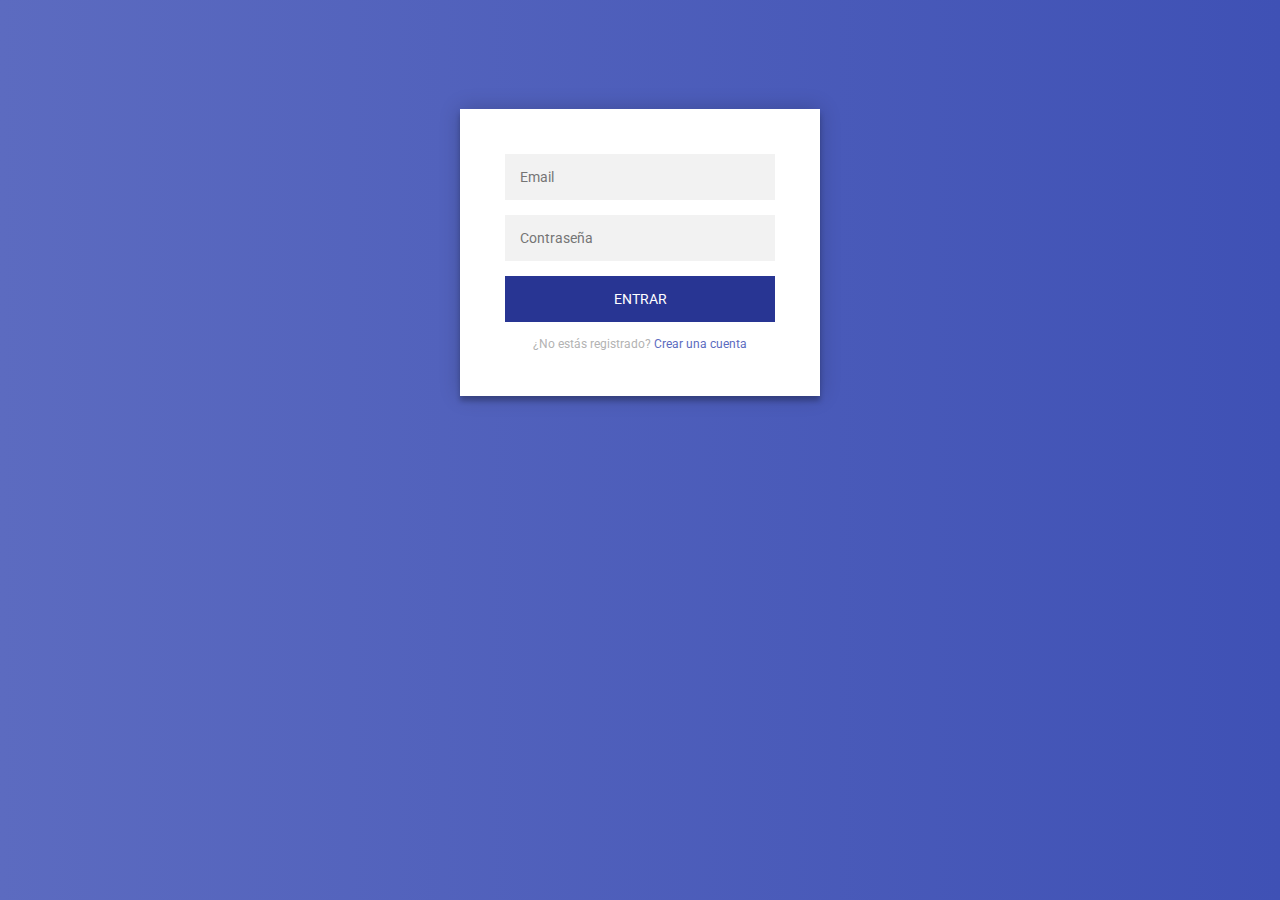
<file: index.html>
<!DOCTYPE html>
<html >
  <head>
    <meta charset="UTF-8">
    <title>Iniciar sesión</title>
    
    
    
    
        <link rel="stylesheet" href="css/style.css">

    
    
    
  </head>

  <body>

    <div class="login-page">
  <div class="form">
    <form class="register-form" action="index2.html">
      <input type="text" placeholder="Nombre"/>
      <input type="text" placeholder="Apellido paterno"/>
      <input type="text" placeholder="Apellido materno"/>
	  <div id="cuad"><span id="radios">Sexo</span><br>
	  <span id="radios"><input type="radio" name="genero" value="Masculino" checked>Masculino
	  <input type="radio" name="genero" value="Femenino">Femenino</span></div>
      <input type="password" placeholder="Contraseña"/>
      <input type="text" placeholder="Email"/>
      <button>Crear Usuario</button>
      <p class="message">¿Ya estás registrado? <a href="#">Iniciar sesión</a></p>
    </form>
    <form class="login-form">
      <input type="text" placeholder="Email"/>
      <input type="password" placeholder="Contraseña"/>
      <a href="index2.html"><button>Entrar</button></a>
      <p class="message">¿No estás registrado? <a href="#">Crear una cuenta</a></p>
    </form>
  </div>
</div>
    <script src='http://cdnjs.cloudflare.com/ajax/libs/jquery/2.1.3/jquery.min.js'></script>

        <script src="js/index.js"></script>

    
    
    
  </body>
</html>
</file>
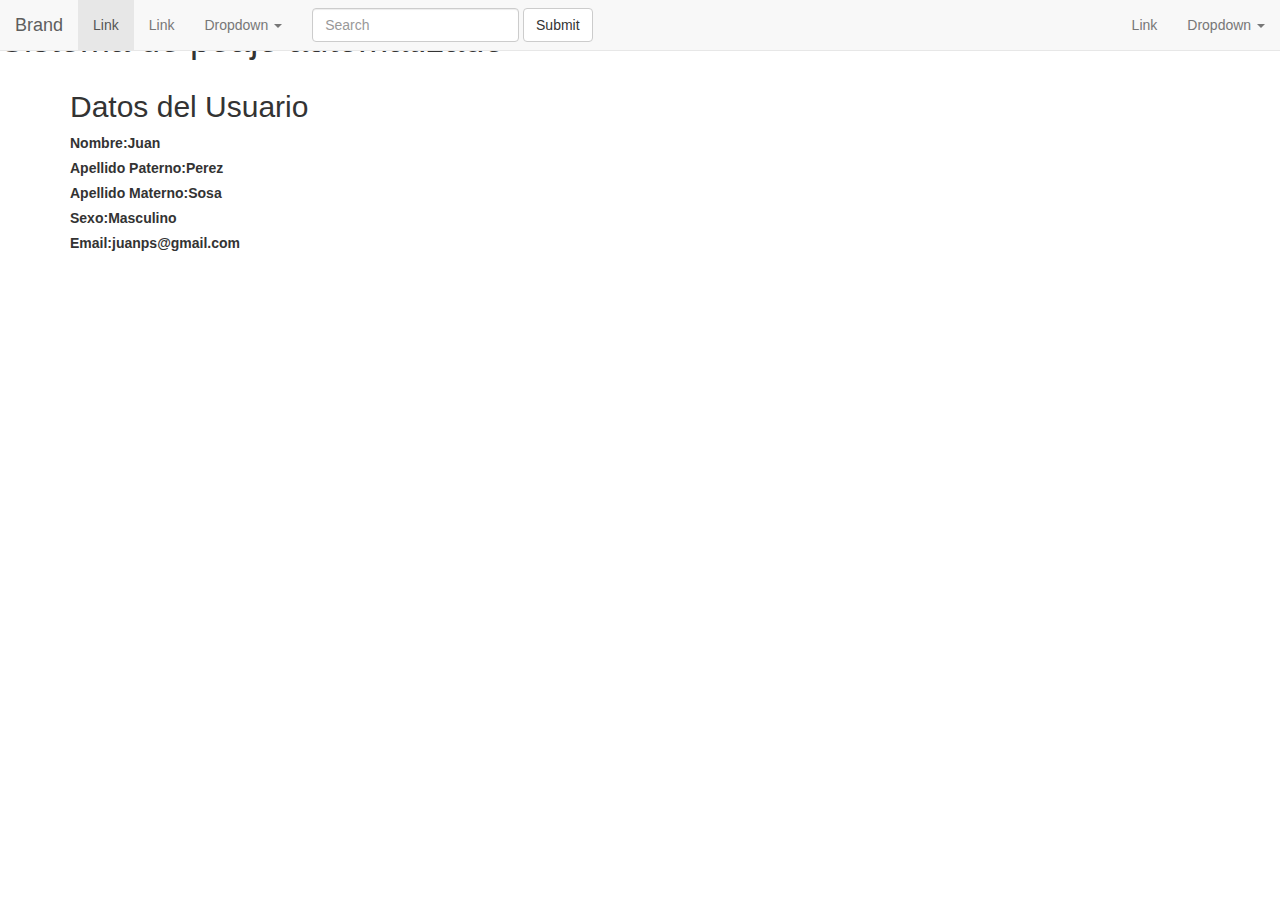
<file: datosUsuario.html>
<!DOCTYPE html>
<html lang="en">
  <head>
    <meta charset="utf-8">
    <meta http-equiv="X-UA-Compatible" content="IE=edge">
    <meta name="viewport" content="width=device-width, initial-scale=1">
    <!-- The above 3 meta tags *must* come first in the head; any other head content must come *after* these tags -->
    <title>Sistema de peaje automatizado</title>

    <!-- Bootstrap -->
    <link href="css/bootstrap.min.css" rel="stylesheet">

    <!-- HTML5 shim and Respond.js for IE8 support of HTML5 elements and media queries -->
    <!-- WARNING: Respond.js doesn't work if you view the page via file:// -->
    <!--[if lt IE 9]>
      <script src="https://oss.maxcdn.com/html5shiv/3.7.2/html5shiv.min.js"></script>
      <script src="https://oss.maxcdn.com/respond/1.4.2/respond.min.js"></script>
    <![endif]-->
  </head>
  <body>
    <nav class="navbar navbar-default navbar-fixed-top">
  <div class="container-fluid">
    <!-- Brand and toggle get grouped for better mobile display -->
    <div class="navbar-header">
      <button type="button" class="navbar-toggle collapsed" data-toggle="collapse" data-target="#bs-example-navbar-collapse-1" aria-expanded="false">
        <span class="sr-only">Toggle navigation</span>
        <span class="icon-bar"></span>
        <span class="icon-bar"></span>
        <span class="icon-bar"></span>
      </button>
      <a class="navbar-brand" href="#">Brand</a>
    </div>

    <!-- Collect the nav links, forms, and other content for toggling -->
    <div class="collapse navbar-collapse" id="bs-example-navbar-collapse-1">
      <ul class="nav navbar-nav">
        <li class="active"><a href="#">Link <span class="sr-only">(current)</span></a></li>
        <li><a href="#">Link</a></li>
        <li class="dropdown">
          <a href="#" class="dropdown-toggle" data-toggle="dropdown" role="button" aria-haspopup="true" aria-expanded="false">Dropdown <span class="caret"></span></a>
          <ul class="dropdown-menu">
            <li><a href="#">Action</a></li>
            <li><a href="#">Another action</a></li>
            <li><a href="#">Something else here</a></li>
            <li role="separator" class="divider"></li>
            <li><a href="#">Separated link</a></li>
            <li role="separator" class="divider"></li>
            <li><a href="#">One more separated link</a></li>
          </ul>
        </li>
      </ul>
      <form class="navbar-form navbar-left" role="search">
        <div class="form-group">
          <input type="text" class="form-control" placeholder="Search">
        </div>
        <button type="submit" class="btn btn-default">Submit</button>
      </form>
      <ul class="nav navbar-nav navbar-right">
        <li><a href="#">Link</a></li>
        <li class="dropdown">
          <a href="#" class="dropdown-toggle" data-toggle="dropdown" role="button" aria-haspopup="true" aria-expanded="false">Dropdown <span class="caret"></span></a>
          <ul class="dropdown-menu">
            <li><a href="#">Action</a></li>
            <li><a href="#">Another action</a></li>
            <li><a href="#">Something else here</a></li>
            <li role="separator" class="divider"></li>
            <li><a href="#">Separated link</a></li>
          </ul>
        </li>
      </ul>
    </div><!-- /.navbar-collapse -->
  </div><!-- /.container-fluid -->
</nav>

<h1>Sistema de peaje automatizado</h1>

<div class="container">
<h2>Datos del Usuario</h2>
  <!--<p></p>-->
	<form>
		<label>Nombre:</label><label>Juan</label><br>
		<label>Apellido Paterno:</label><label>Perez</label><br>
		<label>Apellido Materno:</label><label>Sosa</label><br>
		<label>Sexo:</label><label>Masculino</label><br>
		<label>Email:</label><label>juanps@gmail.com</label><br>
	</form>
  <table class="table table-condensed">
</div>
    <!-- jQuery (necessary for Bootstrap's JavaScript plugins) -->
    <script src="https://ajax.googleapis.com/ajax/libs/jquery/1.11.3/jquery.min.js"></script>
    <!-- Include all compiled plugins (below), or include individual files as needed -->
    <script src="js/bootstrap.min.js"></script>
  </body>
</html>
</file>
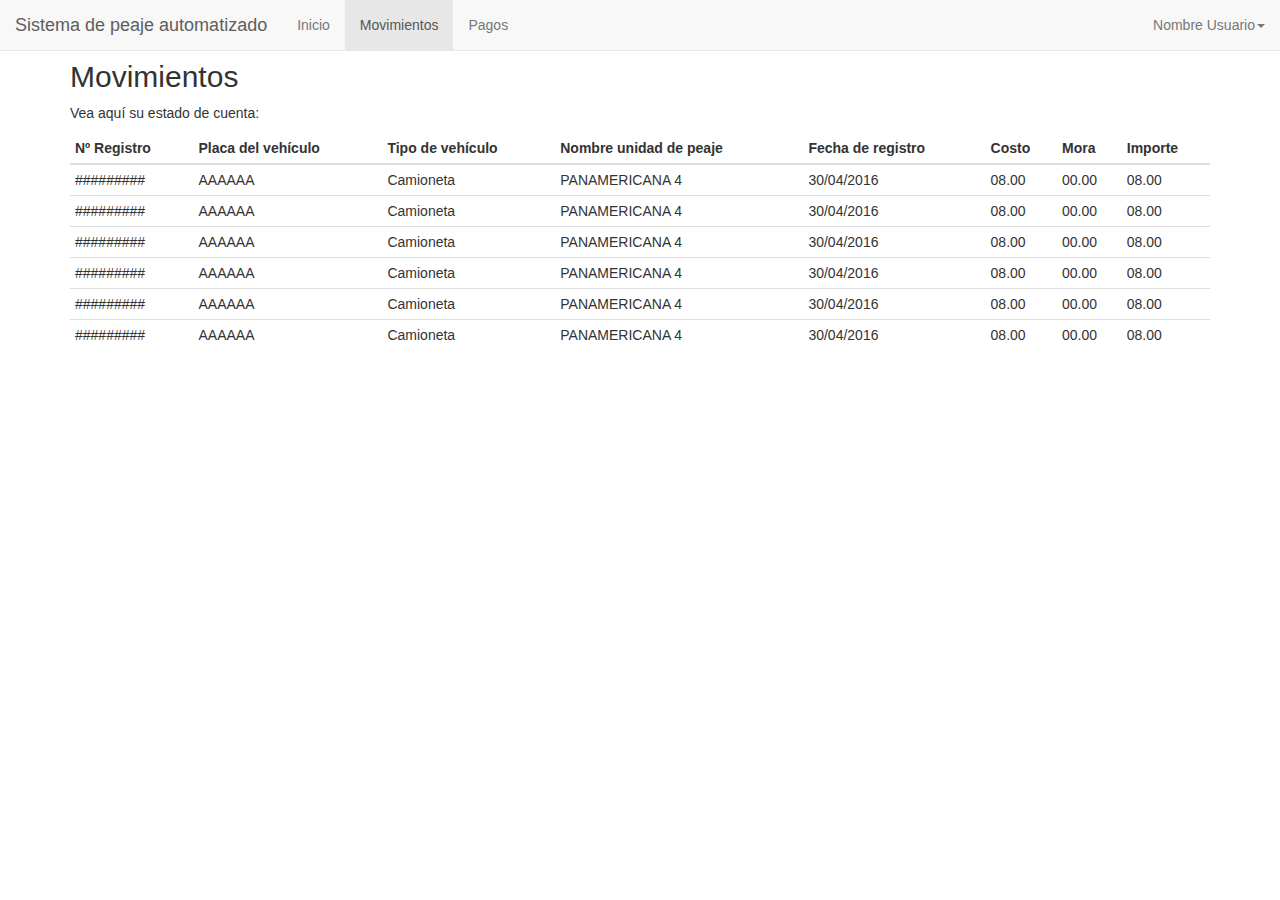
<file: I.html>
<!DOCTYPE html>
<html lang="en">
  <head>
    <meta charset="utf-8">
    <meta http-equiv="X-UA-Compatible" content="IE=edge">
    <meta name="viewport" content="width=device-width, initial-scale=1">
    <!-- The above 3 meta tags *must* come first in the head; any other head content must come *after* these tags -->
    <title>Sistema de peaje automatizado</title>

    <!-- Bootstrap -->
    <link href="css/bootstrap.min.css" rel="stylesheet">

    <!-- HTML5 shim and Respond.js for IE8 support of HTML5 elements and media queries -->
    <!-- WARNING: Respond.js doesn't work if you view the page via file:// -->
    <!--[if lt IE 9]>
      <script src="https://oss.maxcdn.com/html5shiv/3.7.2/html5shiv.min.js"></script>
      <script src="https://oss.maxcdn.com/respond/1.4.2/respond.min.js"></script>
    <![endif]-->
  </head>
  <body>
    <nav class="navbar navbar-default navbar-fixed-top">
  <div class="container-fluid">
    <!-- Brand and toggle get grouped for better mobile display -->
    <div class="navbar-header">
      <button type="button" class="navbar-toggle collapsed" data-toggle="collapse" data-target="#bs-example-navbar-collapse-1" aria-expanded="false">
        <span class="sr-only">Toggle navigation</span>
        <span class="icon-bar"></span>
        <span class="icon-bar"></span>
        <span class="icon-bar"></span>
      </button>
      <a class="navbar-brand" href="#">Sistema de peaje automatizado</a>
    </div>

    <!-- Collect the nav links, forms, and other content for toggling -->
    <div class="collapse navbar-collapse" id="bs-example-navbar-collapse-1">
      <ul class="nav navbar-nav">
		<li><a href="#">Inicio</a></li>
        <li class="active"><a href="#">Movimientos <span class="sr-only">(current)</span></a></li>
        <li><a href="#">Pagos</a></li>
        <li><a href="#"></a></li>
      </ul>
      
      <ul class="nav navbar-nav navbar-right">
        <li class="dropdown">
          <a href="#" class="dropdown-toggle" data-toggle="dropdown" role="button" aria-haspopup="true" aria-expanded="false">Nombre Usuario<span class="caret"></span></a>
          <ul class="dropdown-menu">
            <li><a href="#">Mi perfil</a></li>
            <li><a href="#">Soporte</a></li>
            <li role="separator" class="divider"></li>
            <li><a href="index.html">Salir</a></li>
          </ul>
        </li>
      </ul>
    </div><!-- /.navbar-collapse -->
  </div><!-- /.container-fluid -->
</nav>



<div class="container" style="padding-top:40px;">
<h2>Movimientos </h2>
  <p>Vea aquí su estado de cuenta:</p>            
  <table class="table table-condensed">
    <thead>
      <tr>
        <th>Nº Registro</th>
        <th>Placa del vehículo</th>
		<th>Tipo de vehículo</th>
        <th>Nombre unidad de peaje</th>
        <th>Fecha de registro</th>
        <th>Costo</th>
        <th>Mora</th>
		<th>Importe</th>
      </tr>
    </thead>
    <tbody>
      <tr>
        <td>#########</td>
        <td>AAAAAA</td>
        <td>Camioneta</td>
        <td>PANAMERICANA 4</td>
		<td>30/04/2016</td>
        <td>08.00</td>
        <td>00.00</td>
        <td>08.00</td>
      </tr>
      <tr>
        <td>#########</td>
        <td>AAAAAA</td>
        <td>Camioneta</td>
        <td>PANAMERICANA 4</td>
		<td>30/04/2016</td>
        <td>08.00</td>
        <td>00.00</td>
        <td>08.00</td>
      </tr>
      <tr>
        <td>#########</td>
        <td>AAAAAA</td>
        <td>Camioneta</td>
        <td>PANAMERICANA 4</td>
		<td>30/04/2016</td>
        <td>08.00</td>
        <td>00.00</td>
        <td>08.00</td>
      </tr>
	  <tr>
        <td>#########</td>
        <td>AAAAAA</td>
        <td>Camioneta</td>
        <td>PANAMERICANA 4</td>
		<td>30/04/2016</td>
        <td>08.00</td>
        <td>00.00</td>
        <td>08.00</td>
      </tr>
	  <tr>
        <td>#########</td>
        <td>AAAAAA</td>
        <td>Camioneta</td>
        <td>PANAMERICANA 4</td>
		<td>30/04/2016</td>
        <td>08.00</td>
        <td>00.00</td>
        <td>08.00</td>
      </tr>
	  <tr>
        <td>#########</td>
        <td>AAAAAA</td>
        <td>Camioneta</td>
        <td>PANAMERICANA 4</td>
		<td>30/04/2016</td>
        <td>08.00</td>
        <td>00.00</td>
        <td>08.00</td>
      </tr>
    </tbody>
  </table>
</div>
    <!-- jQuery (necessary for Bootstrap's JavaScript plugins) -->
    <script src="https://ajax.googleapis.com/ajax/libs/jquery/1.11.3/jquery.min.js"></script>
    <!-- Include all compiled plugins (below), or include individual files as needed -->
    <script src="js/bootstrap.min.js"></script>
  </body>
</html>
</file>
<file: css/style.css>
@import url(https://fonts.googleapis.com/css?family=Roboto:300);

.login-page {
  width: 360px;
  padding: 8% 0 0;
  margin: auto;
}
.form {
  position: relative;
  z-index: 1;
  background: #FFFFFF;
  max-width: 360px;
  margin: 0 auto 100px;
  padding: 45px;
  text-align: center;
  box-shadow: 0 0 20px 0 rgba(0, 0, 0, 0.2), 0 5px 5px 0 rgba(0, 0, 0, 0.24);
}
.form input {
  font-family: "Roboto", sans-serif;
  outline: 0;
  background: #f2f2f2;
  width: 100%;
  border: 0;
  margin: 0 0 15px;
  padding: 15px;
  box-sizing: border-box;
  font-size: 14px;
}
.form button {
  font-family: "Roboto", sans-serif;
  text-transform: uppercase;
  outline: 0;
  background: #283593;
  width: 100%;
  border: 0;
  padding: 15px;
  color: #FFFFFF;
  font-size: 14px;
  -webkit-transition: all 0.3 ease;
  transition: all 0.3 ease;
  cursor: pointer;
}
.form button:hover,.form button:active,.form button:focus {
  background: #1A237E;
}
.form .message {
  margin: 15px 0 0;
  color: #b3b3b3;
  font-size: 12px;
}
.form .message a {
  color: #5C6BC0;
  text-decoration: none;
}
.form .register-form {
  display: none;
}
.container {
  position: relative;
  z-index: 1;
  max-width: 300px;
  margin: 0 auto;
}
.container:before, .container:after {
  content: "";
  display: block;
  clear: both;
}
.container .info {
  margin: 50px auto;
  text-align: center;
}
.container .info h1 {
  margin: 0 0 15px;
  padding: 0;
  font-size: 36px;
  font-weight: 300;
  color: #1a1a1a;
}
.container .info span {
  color: #4d4d4d;
  font-size: 12px;
}
.container .info span a {
  color: #000000;
  text-decoration: none;
}
.container .info span .fa {
  color: #EF3B3A;
}

span#radios {
    display: flex;
    font-family: roboto;
    font-size: 14px;
    margin: 0px 60px 0 0!important;
}
div#cuad {
    background-color: #F2F2F2;
    padding: 14px;
    color: darkgrey;
    margin-bottom: 15px;
}
body {
  background: #3F51B5;
  background: -webkit-linear-gradient(right, #3F51B5, #5C6BC0);
  background: -moz-linear-gradient(right, #3F51B5, #5C6BC0);
  background: -o-linear-gradient(right, #3F51B5, #5C6BC0);
  background: linear-gradient(to left, #3F51B5, #5C6BC0);
  font-family: "Roboto", sans-serif;
  -webkit-font-smoothing: antialiased;
  -moz-osx-font-smoothing: grayscale;      
}
</file>
